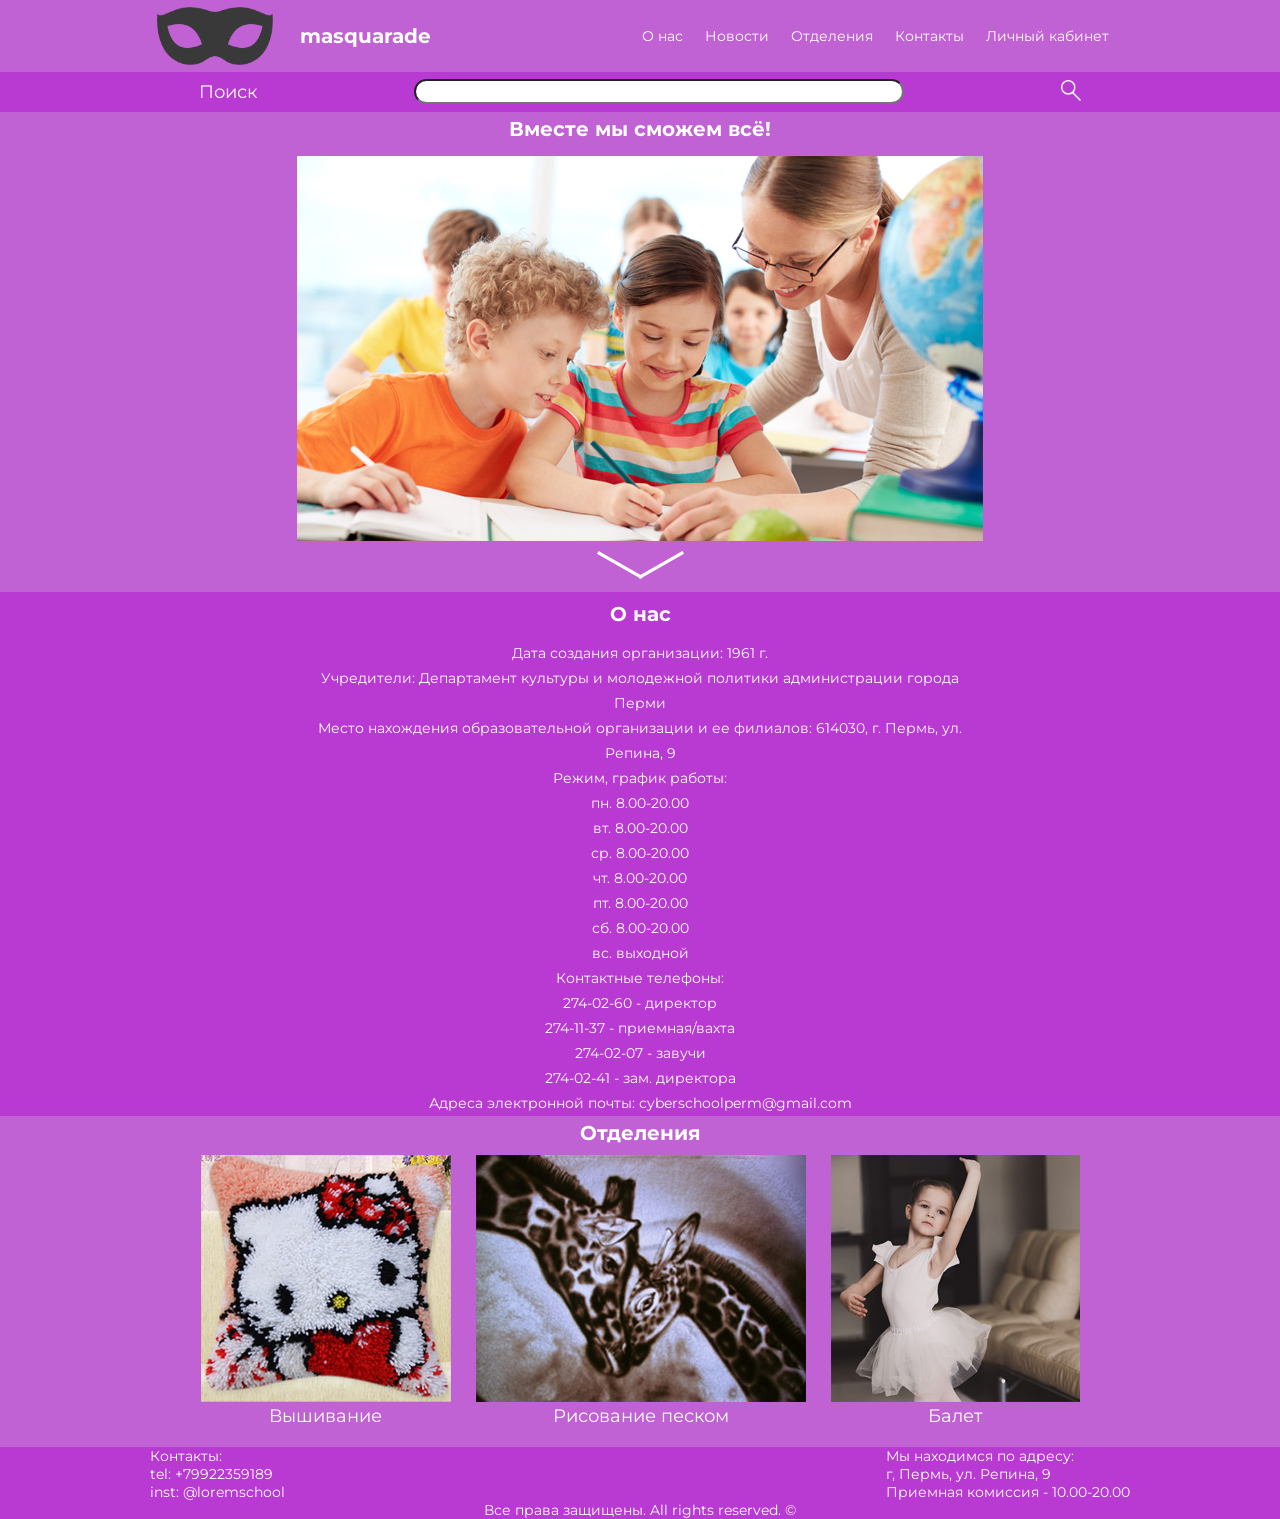
<file: index.html>
<!DOCTYPE html>
<html lang="ru">

<head>
    <meta charset="UTF-8">
    <meta name="viewport" content="width=device-width, initial-scale=1.0">
    <title>masquarade: Школа искусств</title>
    <link rel="stylesheet" href="css/style.css">
    <meta name="description"
        content="Школа искусств Masquarade: обучение новым навыкам, закрепление уже имеющихся навыков.">
    <link rel="shortcut icon" href="img/logo.ico" type="image/x-icon">
</head>

<body>
    <header class="light container">
        <div class="logo">
            <a href="index.html">
                <div class="logo-img">
                    <img src="img/logo.png" alt="">
                    <h1>masquarade</h1>
                </div>
            </a>
        </div>
        <nav class="mobile-menu">
            <input type="checkbox" id="checkbox" class="mobile-menu__checkbox">
            <label for="checkbox" class="mobile-menu__btn">
                <div class="mobile-menu__icon"></div>
            </label>
            <div class="mobile-menu__container">
                <ul class="mobile-menu__list">
                    <li class="mobile-menu__item"><a href="#" class="mobile-menu__link">О нас</a></li>
                    <li class="mobile-menu__item"><a href="news.html" class="mobile-menu__link">Новости</a></li>
                    <li class="mobile-menu__item"><a href="#" class="mobile-menu__link">Отделения</a></li>
                    <li class="mobile-menu__item"><a href="#" class="mobile-menu__link">Контакты</a></li>
                    <li class="mobile-menu__item"><a href="#" class="mobile-menu__link">Личный кабинет</a></li>
                </ul>
            </div>
        </nav>

    </header>
    <div class="search dark container">
        <p>Поиск</p>
        <input type="text">
        <a href="#"><img src="img/btn-search.png" alt=""></a>
    </div>
    <div class="swipe light container">
        <h1>Вместе мы сможем всё!</h1>
        <div class="swipe-img"><img src="img/swipe-img.png" alt=""></div>
        <a href="#about-us" class="swipe-arrow"><img src="img/swipe-arrow.png" alt=""></a>
    </div>
    <div class="about-us dark container">
        <h1 id="about-us">О нас</h1>
        <p>Дата создания организации: 1961 г.</p>
        <p>Учредители: Департамент культуры и молодежной политики администрации города Перми</p>
        <p>Место нахождения образовательной организации и ее филиалов: 614030, г. Пермь, ул. Репина, 9</p>
        <p>Режим, график работы: </p>
        <p>пн. 8.00-20.00</p>
        <p>вт. 8.00-20.00</p>
        <p>ср. 8.00-20.00</p>
        <p>чт. 8.00-20.00</p>
        <p>пт. 8.00-20.00</p>
        <p>сб. 8.00-20.00</p>
        <p>вс. выходной</p>
        <p>Контактные телефоны:</p>
        <p>274-02-60 - директор</p>
        <p>274-11-37 - приемная/вахта</p>
        <p>274-02-07 - завучи</p>
        <p>274-02-41 - зам. директора</p>
        <p>Адреса электронной почты: cyberschoolperm@gmail.com</p>
    </div>
    <div class="branches light container">
        <h1>Отделения</h1>
        <div class="branches-containters">
            <div class="branches-cont">
                <div class="branches-img"><img src="img/br-first.png" alt=""></div>
                <p>Вышивание</p>
            </div>
            <div class="branches-cont cont-center">
                <div class="branches-img"><img src="img/br-second.png" alt=""></div>
                <p>Рисование песком</p>
            </div>
            <div class="branches-cont">
                <div class="branches-img"><img src="img/bt-third.png" alt=""></div>
                <p>Балет</p>
            </div>
        </div>
    </div>
    <footer class="dark container">
        <div class="info">
            <div class="contacts">
                <p>Контакты:</p>
                <p>tel: +79922359189</p>
                <p>inst: @loremschool</p>
            </div>
            <div class="address">
                <p>Мы находимся по адресу:</p>
                <p>г, Пермь, ул. Репина, 9</p>
                <p>Приемная комиссия - 10.00-20.00</p>
            </div>
        </div>
        <div class="copy">
            <p>Все права защищены. All rights reserved. © </p>
        </div>
    </footer>
</body>

</html>
</file>
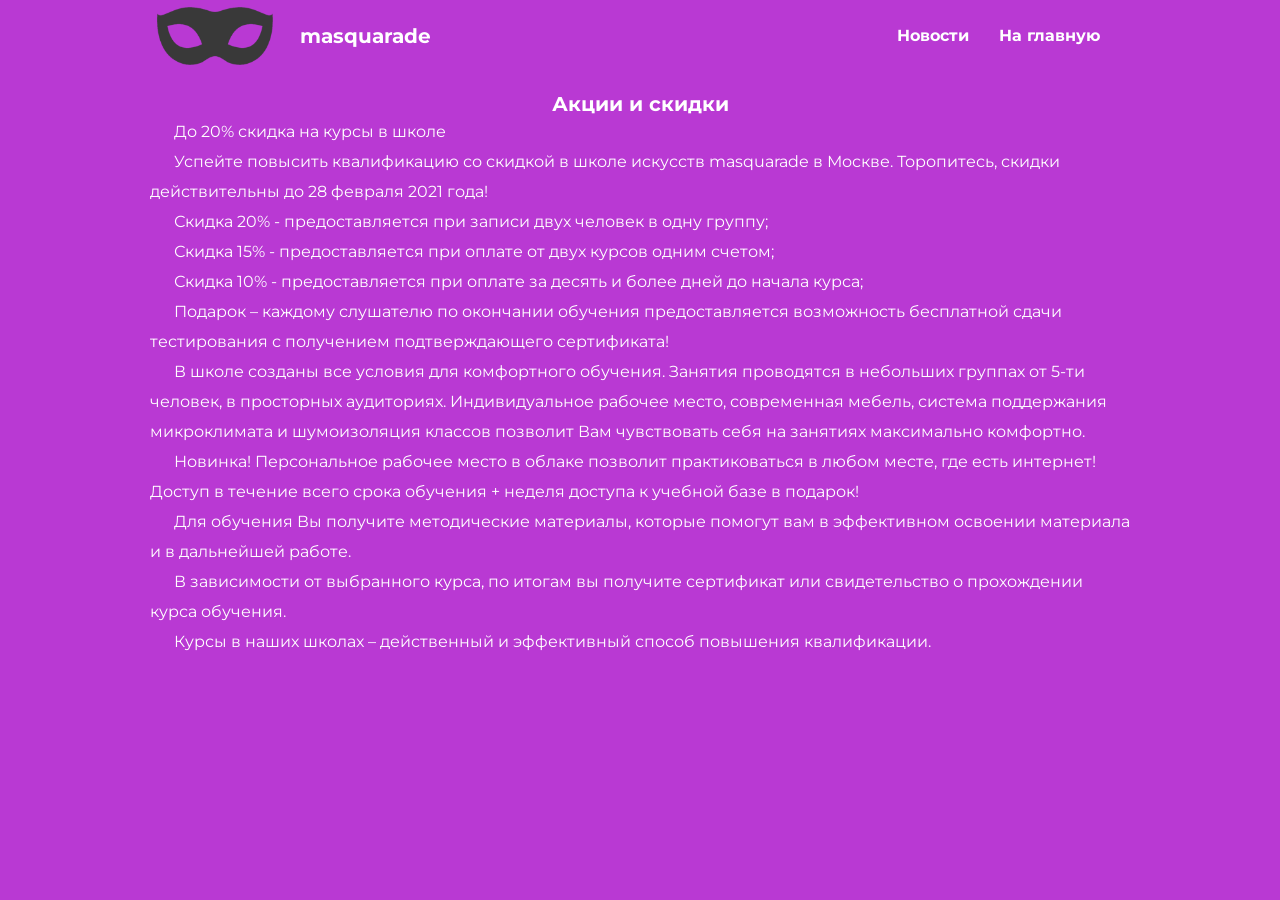
<file: news-piece-1.html>
<!DOCTYPE html>
<html lang="ru">

<head>
    <meta charset="UTF-8">
    <meta http-equiv="X-UA-Compatible" content="IE=edge">
    <meta name="viewport" content="width=device-width, initial-scale=1.0">
    <title>masquarade: Акции и скидки</title>
    <link rel="stylesheet" href="css/news-piece.css">
    <link rel="shortcut icon" href="img/logo.ico" type="image/x-icon">
    <meta name="description" content="masquarade: Акции и скидки на обучение в школе">
</head>

<body>
    <header class="container">
        <div class="logo">
            <a href="index.html">
                <div class="logo-img">
                    <img src="img/logo.png" alt="">
                    <h1>masquarade</h1>
                </div>
            </a>
        </div>
        <div class="nav">
            <a href="news.html" class="news">Новости</a>
            <a href="index.html" class="main">На главную</a>
        </div>
    </header>
    <div class="content container">
        <h1 class="title">Акции и скидки</h1>
        <p>До 20% скидка на курсы в школе
        <p> Успейте повысить квалификацию со скидкой в школе искусств masquarade в Москве. Торопитесь, скидки
            действительны до 28 февраля 2021 года!</p>
        <p>Скидка 20% - предоставляется при записи двух человек в одну группу;</p>
        <p>Скидка 15% - предоставляется при оплате от двух курсов одним счетом;</p>
        <p>Скидка 10% - предоставляется при оплате за десять и более дней до начала курса;</p>
        <p>Подарок – каждому слушателю  по окончании обучения предоставляется возможность бесплатной
            сдачи тестирования с получением подтверждающего сертификата!
        </p>
        <p>В школе созданы все условия для комфортного обучения. Занятия проводятся в небольших группах от 5-ти
            человек, в просторных аудиториях. Индивидуальное рабочее место, современная мебель, система
            поддержания микроклимата и шумоизоляция классов позволит Вам чувствовать себя на занятиях максимально
            комфортно.
        </p>
        <p>Новинка! Персональное рабочее место в облаке позволит практиковаться в любом месте, где есть интернет! Доступ
            в течение всего срока обучения + неделя доступа к учебной базе в подарок!</p>
        <p>Для обучения Вы получите методические материалы, которые помогут вам в эффективном освоении материала и в
            дальнейшей работе.</p>
        <p>В зависимости от выбранного курса, по итогам вы получите сертификат или свидетельство о прохождении курса
            обучения.</p>
        <p>Курсы в наших школах – действенный и эффективный способ повышения квалификации.</p>
    </div>


</body>

</html>
</file>
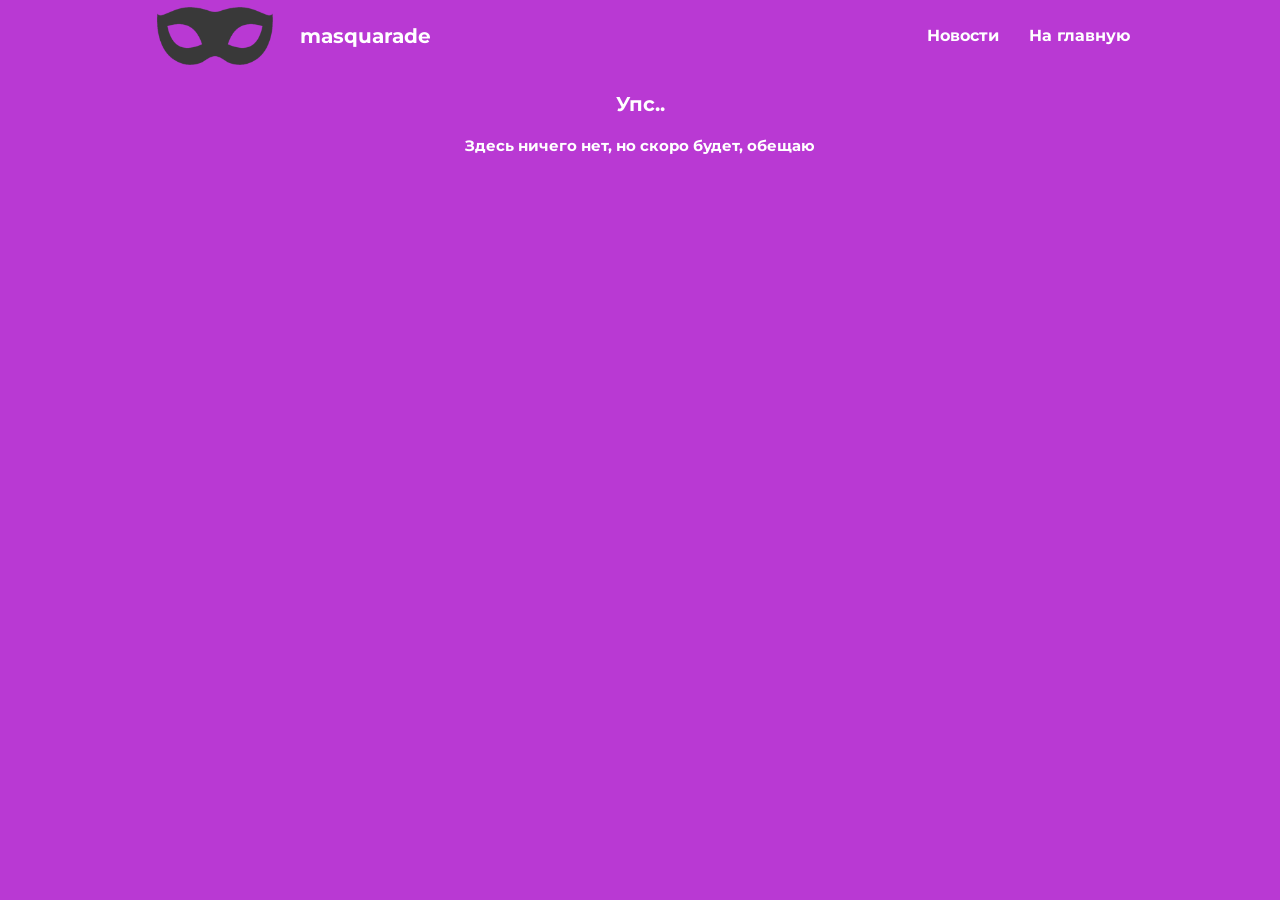
<file: news-piece-empty.html>
<!DOCTYPE html>
<html lang="ru">

<head>
    <meta charset="UTF-8">
    <meta http-equiv="X-UA-Compatible" content="IE=edge">
    <meta name="viewport" content="width=device-width, initial-scale=1.0">
    <title>masquarade: Здесь ничего нет...</title>
    <link rel="stylesheet" href="css/news-piece-empty.css">
    <link rel="shortcut icon" href="img/logo.ico" type="image/x-icon">
    <meta name="description" content="masquarade: Акции и скидки на обучение в школе">
</head>

<body>
    <header class="container">
        <div class="logo">
            <a href="index.html">
                <div class="logo-img">
                    <img src="img/logo.png" alt="">
                    <h1>masquarade</h1>
                </div>
            </a>
        </div>
        <div class="nav">
            <h1 class="title"><a href="news.html">Новости</a></h1>
            <a href="index.html" class="main">На главную</a>
        </div>
    </header>
    <h1 class="error">Упс..</h1>
    <h2 class="error">Здесь ничего нет, но скоро будет, обещаю</h2>
</body>

</html>
</file>
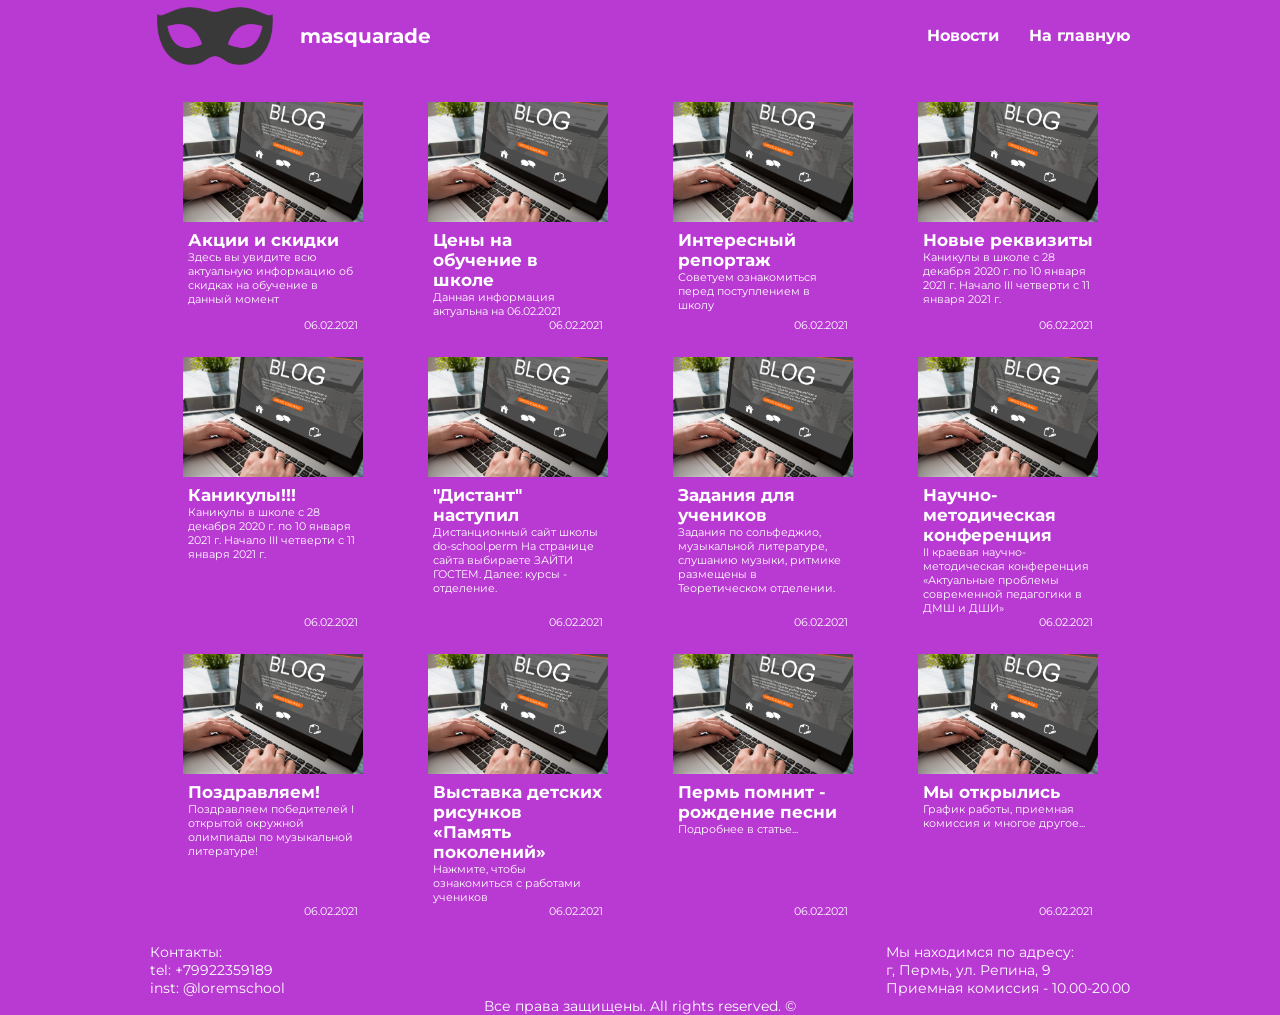
<file: news.html>
<!DOCTYPE html>
<html lang="ru">

<head>
    <meta charset="UTF-8">
    <meta http-equiv="X-UA-Compatible" content="IE=edge">
    <meta name="viewport" content="width=device-width, initial-scale=1.0">
    <title>masquarade: Новости</title>
    <link rel="stylesheet" href="css/news.css">
    <link rel="shortcut icon" href="img/logo.ico" type="image/x-icon">
    <meta name="description" content="masquarade: Актуальные новости школы, акции и скидки">
</head>

<body>
    <header class="container">
        <div class="logo">
            <a href="index.html">
                <div class="logo-img">
                    <img src="img/logo.png" alt="">
                    <h1>masquarade</h1>
                </div>
            </a>
        </div>
        <div class="nav">
            <h1 class="title">Новости</h1>
            <a href="index.html" class="main">На главную</a>
        </div>
    </header>
    <div class="news-wrap container">
        <div class="news-item-wrap">
            <div class="news-item">
                <a href="news-piece-1.html"><img src="img/news-item-1.jpg" class="news-item-img"></a>
                <div class="news-item-text">
                    <h2><a href="news-piece-1.html">Акции и скидки</a></h2>
                    <p><a href="news-piece-1.html">Здесь вы увидите всю актуальную информацию об скидках на обучение
                            в данный момент</a></p>
                    <p class="date">06.02.2021</p>
                </div>
            </div>
        </div>

        <div class="news-item-wrap">
            <div class="news-item">
                <a href="news-piece-empty.html"><img src="img/news-item-1.jpg" class="news-item-img"></a>
                <div class="news-item-text">
                    <h2><a href="news-piece-empty.html">Цены на обучение в школе</a></h2>
                    <p><a href="news-piece-empty.html">Данная информация актуальна на 06.02.2021</a></p>
                    <p class="date">06.02.2021</p>
                </div>
            </div>
        </div>
        <div class="news-item-wrap">
            <div class="news-item">
                <a href="news-piece-empty.html"><img src="img/news-item-1.jpg" class="news-item-img"></a>
                <div class="news-item-text">
                    <h2><a href="news-piece-empty.html">Интересный репортаж</a></h2>
                    <p><a href="news-piece-empty.html">Советуем ознакомиться перед поступлением в школу</a></p>
                    <p class="date">06.02.2021</p>
                </div>
            </div>
        </div>
        <div class="news-item-wrap">
            <div class="news-item">
                <a href="news-piece-empty.html"><img src="img/news-item-1.jpg" class="news-item-img"></a>
                <div class="news-item-text">
                    <h2><a href="news-piece-empty.html">Новые реквизиты</a></h2>
                    <p><a href="news-piece-empty.html">Каникулы в школе с 28 декабря 2020 г. по 10 января 2021 г. Начало
                            III четверти с 11 января 2021 г.</a></p>
                    <p class="date">06.02.2021</p>
                </div>
            </div>
        </div>
        <div class="news-item-wrap">
            <div class="news-item">
                <a href="news-piece-empty.html"><img src="img/news-item-1.jpg" class="news-item-img"></a>
                <div class="news-item-text">
                    <h2><a href="news-piece-empty.html">Каникулы!!!</a></h2>
                    <p><a href="news-piece-empty.html">Каникулы в школе с 28 декабря 2020 г. по 10 января 2021 г. Начало
                            III четверти с 11 января 2021 г.</a></p>
                    <p class="date">06.02.2021</p>
                </div>
            </div>
        </div>
        <div class="news-item-wrap">
            <div class="news-item">
                <a href="news-piece-empty.html"><img src="img/news-item-1.jpg" class="news-item-img"></a>
                <div class="news-item-text">
                    <h2><a href="news-piece-empty.html">"Дистант" наступил</a></h2>
                    <p><a href="news-piece-empty.html">Дистанционный сайт школы do-school.perm На странице сайта
                            выбираете ЗАЙТИ ГОСТЕМ. Далее: курсы - отделение.</a></p>
                    <p class="date">06.02.2021</p>
                </div>
            </div>
        </div>
        <div class="news-item-wrap">
            <div class="news-item">
                <a href="news-piece-empty.html"><img src="img/news-item-1.jpg" class="news-item-img"></a>
                <div class="news-item-text">
                    <h2><a href="news-piece-empty.html">Задания для учеников</a></h2>
                    <p><a href="news-piece-empty.html">Задания по сольфеджио, музыкальной литературе, слушанию музыки,
                            ритмике размещены в Теоретическом отделении.</a></p>
                    <p class="date">06.02.2021</p>
                </div>
            </div>
        </div>
        <div class="news-item-wrap">
            <div class="news-item">
                <a href="news-piece-empty.html"><img src="img/news-item-1.jpg" class="news-item-img"></a>
                <div class="news-item-text">
                    <h2><a href="news-piece-empty.html">Научно-методическая конференция</a></h2>
                    <p><a href="news-piece-empty.html">II краевая научно-методическая конференция «Актуальные проблемы
                            современной педагогики в ДМШ и ДШИ»</a></p>
                    <p class="date">06.02.2021</p>
                </div>
            </div>
        </div>
        <div class="news-item-wrap">
            <div class="news-item">
                <a href="news-piece-empty.html"><img src="img/news-item-1.jpg" class="news-item-img"></a>
                <div class="news-item-text">
                    <h2><a href="news-piece-empty.html">Поздравляем!</a></h2>
                    <p><a href="news-piece-empty.html">Поздравляем победителей I открытой окружной олимпиады по
                            музыкальной литературе!</a></p>
                    <p class="date">06.02.2021</p>
                </div>
            </div>
        </div>
        <div class="news-item-wrap">
            <div class="news-item">
                <a href="news-piece-empty.html"><img src="img/news-item-1.jpg" class="news-item-img"></a>
                <div class="news-item-text">
                    <h2><a href="news-piece-empty.html">Выставка детских рисунков «Память поколений»</a></h2>
                    <p><a href="news-piece-empty.html">Нажмите, чтобы ознакомиться с работами учеников</a></p>
                    <p class="date">06.02.2021</p>
                </div>
            </div>
        </div>
        <div class="news-item-wrap">
            <div class="news-item">
                <a href="news-piece-empty.html"><img src="img/news-item-1.jpg" class="news-item-img"></a>
                <div class="news-item-text">
                    <h2><a href="news-piece-empty.html">Пермь помнит - рождение песни</a></h2>
                    <p><a href="news-piece-empty.html">Подробнее в статье...</a></p>
                    <div class="date">
                        <p>06.02.2021</p>
                    </div>
                </div>
            </div>
        </div>
        <div class="news-item-wrap">
            <div class="news-item">
                <a href="news-piece-empty.html"><img src="img/news-item-1.jpg" class="news-item-img"></a>
                <div class="news-item-text">
                    <h2><a href="news-piece-empty.html">Мы открылись</a></h2>
                    <p><a href="news-piece-empty.html">График работы, приемная комиссия и многое другое...</a></p>
                    <p class="date">06.02.2021</p>
                </div>
            </div>
        </div>
    </div>
    <footer class="container">
        <div class="info">
            <div class="contacts">
                <p>Контакты:</p>
                <p>tel: +79922359189</p>
                <p>inst: @loremschool</p>
            </div>
            <div class="address">
                <p>Мы находимся по адресу:</p>
                <p>г, Пермь, ул. Репина, 9</p>
                <p>Приемная комиссия - 10.00-20.00</p>
            </div>
        </div>
        <div class="copy">
            <p>Все права защищены. All rights reserved. © </p>
        </div>
    </footer>
</body>

</html>
</file>
<file: css/style.css>
@import url('https://fonts.googleapis.com/css2?family=Montserrat:wght@400;700&display=swap');
*, *::after, *::before {
    box-sizing: border-box;
    margin: 0;
    padding: 0;
}

html {
    font-size: 10px;
    margin: 0 auto;
    font-family: 'Montserrat', sans-serif;
    color: #fff;
}

.light {
    background-color: #c062d3;
}

.dark {
    background-color: #b939d3;
}

.container {
    padding: 0 150px;
}

header {
    display: flex;
    align-items: center;
    justify-content: space-between;
}

.logo-img {
    display: flex;
    align-items: center;
}
.logo a{
    text-decoration: none;
    color: #fff;
}
.logo h1 {
    font-size: 2rem;
    margin-left: 20px;
}

.logo img {
    width: 130px;
    padding: 7px;
}



.mobile-menu__list {
    display: flex;
    justify-content: space-between;
}

.mobile-menu a {
    text-decoration: none;
    color: #fff;
    font-size: 1.4rem;
}

.mobile-menu__list li {
    list-style: none;
    border: 1px solid transparent;
    margin-right: 20px;
}

.mobile-menu__list li:hover{
    border-bottom: 1px solid #fff;
}

.search {
    display: flex;
    justify-content: space-between;
    align-items: center;
    height: 40px;
}

.search p {
    font-size: 1.8rem;
}

.search input {
    width: 50%;
    height: 25px;
    border-radius: 20px;
    outline: none;
}

.search img {
    width: 20px;
}

.search p {
    margin-left: 5%;
}

.search a {
    margin-right: 5%;
}

.swipe {
    display: flex;
    flex-direction: column;
    align-items: center;
    height: auto;
}

.swipe h1 {
    font-size: 2rem;
    margin-top: 5px;
    margin-bottom: 10px;
}
.swipe-img{
    display: flex;
    align-items: center;
    justify-content: center;
}
.swipe-img img {
    margin-top: 5px;
    width: 70%;
}

.swipe-arrow img {
    margin: 10px 0;
}

.about-us {
    display: flex;
    flex-direction: column;
    align-items: center;
    text-align: center;
}

.about-us h1 {
    margin-bottom: 15px;
    margin-top: 10px;
}

.about-us p {
    font-size: 1.4rem;
    width: 70%;
    line-height: 25px;
}

.branches-containters {
    display: flex;
    flex-direction: row;
    margin-bottom: 20px;
}

.branches {
    display: flex;
    flex-direction: column;
    align-items: center;
}

.branches h1 {
    margin-top: 5px;
    margin-bottom: 10px;
}

.branches-cont p {
    font-size: 1.8rem;
}

.branches-cont {
    display: flex;
    align-items: center;
    flex-direction: column;
}

.branches img {
    width: 100%;
}

.cont-center {
    margin: 0 25px;
}

footer {
    display: flex;
    flex-direction: column;
    font-size: 1.4rem;
}

.info {
    display: flex;
    justify-content: space-between;
}

.copy {
    margin: 0 auto;
}

.mobile-menu__checkbox {
    display: none;
}

@media screen and (max-width: 1076px) {
    .container {
        max-width: 1076px;
        margin: auto;
        padding: 0 50px;
    }
}


@media screen and (max-width: 879px) {
    .container {
        max-width: 879px;
        margin: auto;
        padding: 0 5px;
    }
    .mobile-menu__list {
        display: block;
    }
    .mobile-menu {
        display: flex;
        align-items: center;
        justify-content: flex-end;
        padding: 0 16px;
        top: 0;
        background-color: #c062d3;
        left: 0;
        right: 0;
        height: 75px;
    }
    .mobile-menu__btn {
        position: relative;
        display: flex;
        align-items: center;
        justify-content: center;
        width: 35px;
        height: 30px;
        cursor: pointer;
        transition: .4s;
    }
    .mobile-menu__icon {
        display: block;
        position: relative;
        background: white;
        width: 90%;
        height: 4px;
        transition: .4s;
    }
    .mobile-menu__icon::after, .mobile-menu__icon::before {
        content: "";
        display: block;
        position: absolute;
        background: white;
        width: 100%;
        height: 4px;
        transition: .4s;
    }
    .mobile-menu__icon::after {
        top: 8px;
    }
    .mobile-menu__icon::before {
        top: -8px;
    }
    .mobile-menu__container {
        position: fixed;
        text-align: center;
        display: flex;
        align-items: center;
        justify-content: center;
        top: 50px;
        left: 0;
        right: 0;
        height: 0;
        transition: .5s;
        overflow: hidden;
        background-color: #c062d3;
        margin-top: 15px;
    }
    .mobile-menu__list {
        transition: .5s;
        list-style: none;
        padding-left: 0;
        margin-top: -50px;
    }
    .mobile-menu__item {
        font-size: 26px;
        padding-bottom: 15px;
    }
    .mobile-menu__link {
        text-decoration: none;
        color: #fff;
    }
    .mobile-menu__checkbox {
        display: none;
    }
    .mobile-menu__checkbox:checked~.mobile-menu__nav {
        opacity: 1;
    }
    .mobile-menu__checkbox:checked~.mobile-menu__container {
        height: 100%;
    }
    .mobile-menu__checkbox:checked~.mobile-menu__btn .mobile-menu__icon {
        background: transparent;
    }
    .mobile-menu__checkbox:checked~.mobile-menu__btn .mobile-menu__icon::before, .mobile-menu__checkbox:checked~.mobile-menu__btn .mobile-menu__icon::after {
        top: 0;
    }
    .mobile-menu__checkbox:checked~.mobile-menu__btn .mobile-menu__icon::after {
        transform: rotate(-45deg);
        -webkit-transform: rotate(-45deg);
    }
    .mobile-menu__checkbox:checked~.mobile-menu__btn .mobile-menu__icon::before {
        transform: rotate(45deg);
        -webkit-transform: rotate(45deg);
    }
    .info {
        font-size: 1.2rem;
        margin-top: 5px;
    }
    .copy {
        font-size: 1.3rem;
        margin-top: 5px;
    }
    .branches-cont {
        text-align: center;
    }
    .branches-containters {
        display: flex;
        flex-direction: column;
    }
    .branches-cont img {
        width: 250px;
        margin-top: 20px;
    }
}
</file>
<file: css/news-piece.css>
@import url('https://fonts.googleapis.com/css2?family=Montserrat:wght@400;700&display=swap');
*, *::after, *::before {
    box-sizing: border-box;
    margin: 0;
    padding: 0;
}

html {
    font-size: 10px;
    margin: 0 auto;
    font-family: 'Montserrat', sans-serif;
    color: #fff;
}

body {
    background-color: #b939d3;
}

.container {
    padding: 0 150px;
}

.title {
    text-align: center;
    font-size: 2rem;
    border-bottom: 1px solid transparent;
    margin-top: 20px;
}

header {
    display: flex;
    align-items: center;
    justify-content: space-between;
}

.nav {
    display: flex;
    justify-content: center;
}

.nav a {
    text-decoration: none;
    color: #fff;
    font-size: 1.6rem;
    font-weight: bold;
    margin-left: 30px;
    padding: 0;
}

.nav a:hover{
    border-bottom: 1px solid #fff;
}



.logo {
    display: flex;
    align-items: center;
}
.logo a{
    text-decoration: none;
}
.logo-img h1 {
    font-size: 2rem;
    margin-left: 20px;
    color: #fff;
    
}

.logo img{
    width: 130px;
    padding: 7px;
}
.logo-img {
    display: flex;
    align-items: center;
}

.main {
    font-size: 1.6rem;
    margin-right: 30px;
    border-bottom: 1px solid transparent;
}
.content p{
    font-size: 1.6rem;
    line-height: 30px;
    text-indent: 1.5em;
}

@media screen and (max-width: 1090px) {
    .container {
        max-width: 990px;
        margin: auto;
        padding: 0 40px;
    }
}
@media screen and (max-width: 636px) {
    .container {
        max-width: 610px;
        margin: auto;
        padding: 0 40px;
    }
    .logo-img h1{
        display: none;
    }
    p{
        text-align: center;
    }
}
</file>
<file: css/news-piece-empty.css>
@import url('https://fonts.googleapis.com/css2?family=Montserrat:wght@400;700&display=swap');
*, *::after, *::before {
    box-sizing: border-box;
    margin: 0;
    padding: 0;
}

html {
    font-size: 10px;
    margin: 0 auto;
    font-family: 'Montserrat', sans-serif;
    color: #fff;
}

body {
    background-color: #b939d3;
}

.container {
    padding: 0 150px;
}
.title {
    text-align: center;
    font-size: 1.6rem;
}

header {
    display: flex;
    align-items: center;
    justify-content: space-between;
}

.nav {
    display: flex;
    align-items: center;
}

.nav a {
    text-decoration: none;
    color: #fff;
    font-size: 1.6rem;
    font-weight: bold;
    margin-left: 30px;
}
.nav a:hover{
    border-bottom: 1px solid #fff;
}

.logo-img {
    display: flex;
    align-items: center;
}

.logo-img h1 {
    font-size: 2rem;
    margin-left: 20px;
    color: #fff;
}
.logo a{
    text-decoration: none;
}
.logo img {
    width: 130px;
    padding: 7px;
}

.error{
    text-align: center;
    margin-top: 20px;
}

@media screen and (max-width: 1090px) {
    .container {
        max-width: 990px;
        margin: auto;
        padding: 0 40px;
    }
}
@media screen and (max-width: 636px) {
    .container {
        max-width: 610px;
        margin: auto;
        padding: 0 40px;
    }
    .logo-img h1{
        display: none;
    }
    p{
        text-align: center;
    }
}
</file>
<file: css/news.css>
@import url('https://fonts.googleapis.com/css2?family=Montserrat:wght@400;700&display=swap');
*, *::after, *::before {
    box-sizing: border-box;
    margin: 0;
    padding: 0;
}

html {
    font-size: 10px;
    margin: 0 auto;
    font-family: 'Montserrat', sans-serif;
    color: #fff;
}

body {
    background-color: #b939d3;
}

.container {
    padding: 0 150px;
}

header {
    display: flex;
    align-items: center;
    justify-content: space-between;
}

.logo-img {
    display: flex;
    align-items: center;
}
.logo a{
    text-decoration: none;
    color: #fff;
}
.logo h1 {
    font-size: 2rem;
    margin-left: 20px;
}

.logo img {
    width: 130px;
    padding: 7px;
}
.title{
    font-size: 1.6rem;
}
.news-wrap {
    display: flex;
    justify-content: space-around;
    margin-top: 10px;
    flex-wrap: wrap;
}

.news-item {
    display: flex;
    flex-direction: column;
    align-items: center;
    width: 180px;
    height: auto;
    margin: 0 30px;
    margin-top: 20px;
    text-align: center;
}

.news-item-wrap {
    width: 25%;
    display: flex;
    justify-content: center;
}

.news-item-text {
    text-align: left;
    font-size: 1.1rem;
    padding: 5px;
    height: 100%;
    display: flex;
    flex-direction: column;
    justify-content: flex-end;
}

.news-item-text a {
    text-decoration: none;
    color: #fff;
}

.news-item-img {
    width: 180px;
}
.nav{
    display: flex;
    align-items: center;
}
.main{
    text-decoration: none;
    color: #fff;
    font-size: 1.6rem;
    font-weight: bold;
    margin-left: 30px;
}
.date {
    text-align: right;
    margin-top: auto;
}

footer {
    display: flex;
    flex-direction: column;
    font-size: 1.4rem;
    margin-top: 20px;
}

.info {
    display: flex;
    justify-content: space-between;
}

.copy {
    margin: 0 auto;
}
@media screen and (max-width: 1090px) {
    .container {
        max-width: 990px;
        margin: auto;
        padding: 0 40px;
    }
}
@media screen and (max-width: 869px) {
    .container {
        max-width: 800px;
        margin: auto;
        padding: 0 30px;
    }
    .news-item-wrap {
        width: 33%;
    }

}
@media screen and (max-width: 711px) {
    .container {
        max-width: 690px;
        margin: auto;
        padding: 0 20px;
    }
    .news-item-wrap {
        width: 50%;
    }
    .logo h1{
        display: none;
    }
    footer p{
        font-size: 1.2rem;
    }
}
</file>
